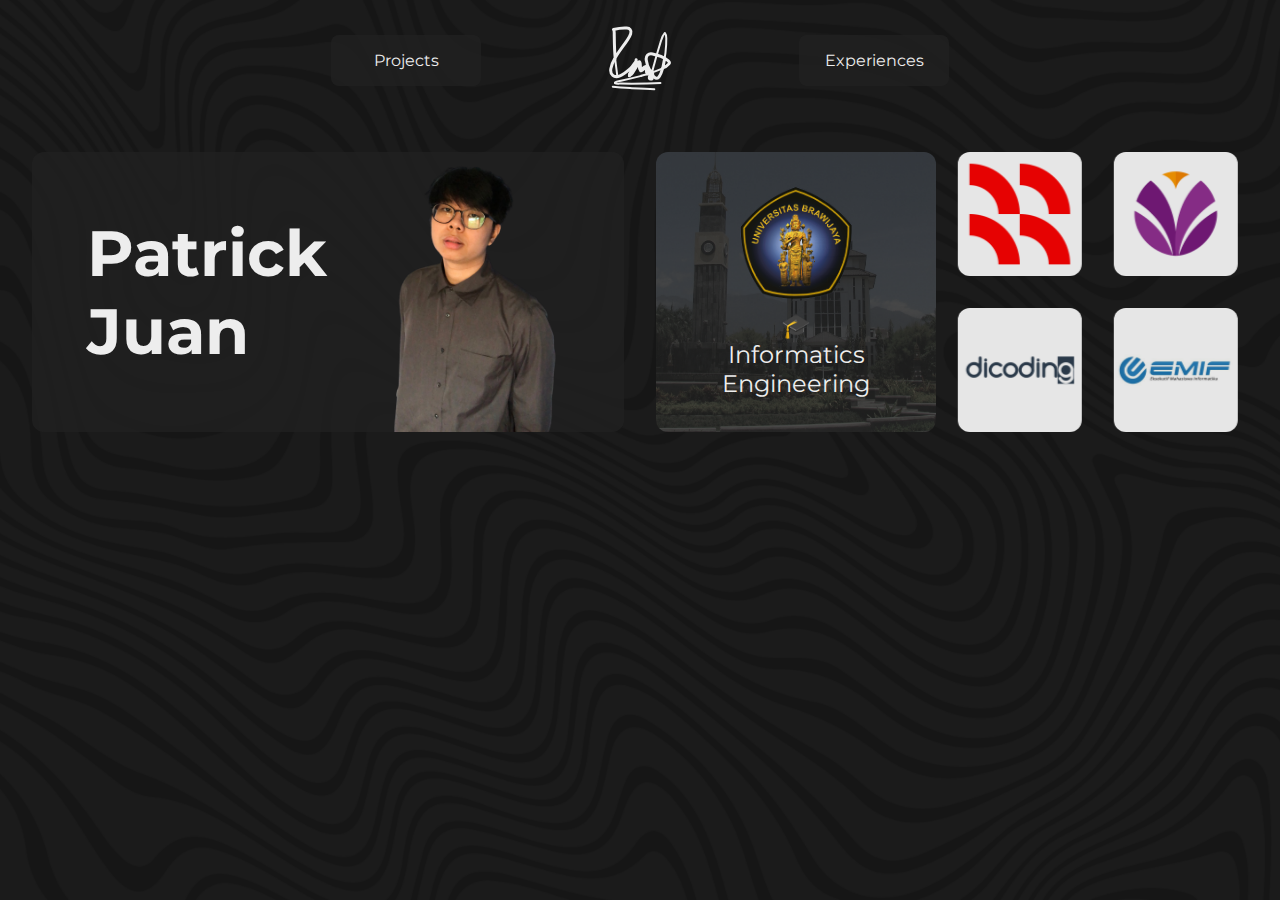
<file: index.html>
<!DOCTYPE html>
<html lang="en">
  <head>
    <meta charset="UTF-8" />
    <meta name="viewport" content="width=device-width, initial-scale=1.0" />
    <title>Portfolio</title>
    <link rel="preconnect" href="https://fonts.googleapis.com" />
    <link rel="preconnect" href="https://fonts.gstatic.com" crossorigin />
    <link
      href="https://fonts.googleapis.com/css2?family=Montserrat:ital,wght@0,100..900;1,100..900&display=swap"
      rel="stylesheet"
    />
    <link rel="stylesheet" href="assets/styles/styles.css" />
    <script src="https://cdn.jsdelivr.net/npm/gsap@3.12.5/dist/gsap.min.js"></script>
    <script defer src="script/animation.js"></script>
  </head>
  <body>
    <header>
      <a href="projects.html"><button class="nav-button">Projects</button></a>
      <a href="index.html"
        ><img src="assets/svg/sig.svg" alt="Patrick Juan"
      /></a>
      <a href="experiences.html"
        ><button class="nav-button">Experiences</button></a
      >
    </header>
    <div class="content">
      <div class="card-container-1">
        <div class="hero-card card">
          <h1>Patrick<br />Juan</h1>
          <img class="photo-1" src="assets/img/Photo-1.png" />
        </div>
      </div>
      <div class="card-container-2">
        <div class="university-card card">
          <img class="ub-logo" src="assets/img/UB-Logo.png" />
          <h3>🎓<br />Informatics<br />Engineering</h3>
        </div>
      </div>
      <div class="card-container-3 card">
        <div class="mini-card-container">
          <div class="mini-card">
            <img src="assets/img/Bangkit Academy.png" />
          </div>
          <div class="mini-card">
            <img src="assets/img/Dicoding.png" />
          </div>
        </div>
        <div class="mini-card-container">
          <div class="mini-card">
            <img src="assets/img/Binar Academy.png" />
          </div>
          <div class="mini-card">
            <img src="assets/img/EMIF.png" />
          </div>
        </div>
      </div>
      <div class="card-container-2">
        <div class="greeting-card card">
          <div class="greeting-container">
            <p class="wave">👋🏻</p>
            <p class="hello">Hello,</p>
            <p class="description">
              I'm a Computer Science Bachelor passionate in developing user
              interfaces!
            </p>
          </div>
        </div>
      </div>
      <div class="card-container-2">
        <div class="contacts-card card">
          <div class="contacts-container">
            <div class="contacts-row-1">
              <a href="assets/documents/CV_ATS.pdf Juan.pdf" target="_blank"
                ><img src="assets/svg/cv.svg"
              /></a>
              <a href="https://wa.me/+6285186830863" target="_blank"
                ><img src="assets/svg/wa.svg"
              /></a>
              <a href="mailto:patrickbatuna@gmail.com" target="_blank"
                ><img src="assets/svg/gmail.svg"
              /></a>
            </div>
            <div class="contacts-row-2">
              <a href="https://linkedin.com/in/patrickjuan29" target="_blank"
                ><img src="assets/svg/linkedin.svg"
              /></a>
              <a href="https://github.com/patrickbatuna" target="_blank"
                ><img src="assets/svg/github.svg"
              /></a>
            </div>
          </div>
        </div>
      </div>
      <div class="card-container-1">
        <div class="hero-card card">
          <img src="assets/img/Photo-2.png" />
          <h2>UI/UX Designer<br />Front-End Developer</h2>
        </div>
      </div>
    </div>
  </body>
</html>
</file>
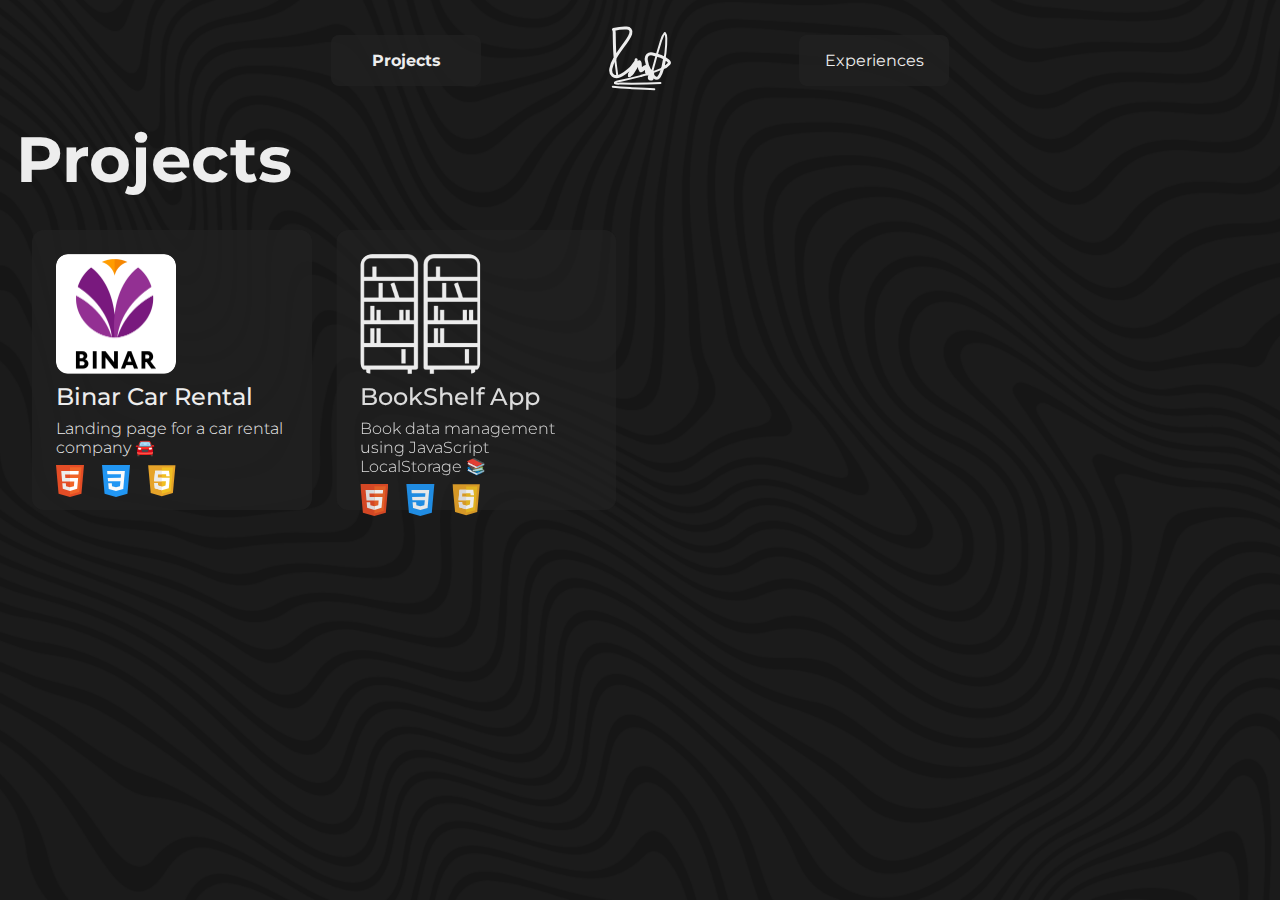
<file: projects.html>
<!DOCTYPE html>
<html lang="en">
  <head>
    <meta charset="UTF-8" />
    <meta name="viewport" content="width=device-width, initial-scale=1.0" />
    <title>Projects</title>
    <link rel="preconnect" href="https://fonts.googleapis.com" />
    <link rel="preconnect" href="https://fonts.gstatic.com" crossorigin />
    <link
      href="https://fonts.googleapis.com/css2?family=Montserrat:ital,wght@0,100..900;1,100..900&display=swap"
      rel="stylesheet"
    />
    <link rel="stylesheet" href="./assets/styles/styles.css" />
    <script src="https://cdn.jsdelivr.net/npm/gsap@3.12.5/dist/gsap.min.js"></script>
    <script defer src="script/animation.js"></script>
  </head>
  <body>
    <header>
      <a href="projects.html"
        ><button class="nav-button"><strong>Projects</strong></button></a
      >
      <a href="index.html"
        ><img src="assets/svg/sig.svg" alt="Patrick Juan"
      /></a>
      <a href="experiences.html"
        ><button class="nav-button">Experiences</button></a
      >
    </header>
    <h1 class="card">Projects</h1>
    <div class="content">
      <div class="card-container-2 project-container">
        <a href="https://patrickbatuna.github.io/bcr" target="_blank">
          <div class="project card">
            <img src="assets/img/bcr.png" />
            <h3>Binar Car Rental</h3>
            <p>Landing page for a car rental company 🚘</p>
            <div class="tech-list">
              <img src="assets/svg/html.svg" />
              <img src="assets/svg/css.svg" />
              <img src="assets/svg/js.svg" />
            </div>
          </div>
        </a>
      </div>
      <div class="card-container-2 project-container">
        <a href="https://patrickbatuna.github.io/BookshelfApp" target="_blank">
          <div class="project card">
            <img src="assets/img/BookshelfApp.png" />
            <h3>BookShelf App</h3>
            <p>Book data management using JavaScript LocalStorage 📚</p>
            <div class="tech-list">
              <img src="assets/svg/html.svg" />
              <img src="assets/svg/css.svg" />
              <img src="assets/svg/js.svg" />
            </div></div
        ></a>
      </div>
      <div class="card-container-2 project-container">
        <a href="https://patrickbatuna.github.io/lakers" target="_blank">
          <div class="project card">
            <img src="assets/svg/LaLakers.svg" />
            <h3>Los Angeles Lakers</h3>
            <p>Web portal for the Lakers fan 🏀</p>
            <div class="tech-list">
              <img src="assets/svg/html.svg" />
              <img src="assets/svg/css.svg" />
              <img src="assets/svg/js.svg" />
            </div>
          </div>
        </a>
      </div>
      <div class="card-container-2 project-container">
        <a
          href="https://github.com/farys99/Capstone-Project-C23-PS371"
          target="_blank"
        >
          <div class="project card">
            <img src="assets/img/DermaDetect.png" />
            <h3>DermaDetect</h3>
            <p>HealthCare app to detect skin problems 👩‍⚕️</p>

            <div class="tech-list">
              <img src="assets/svg/kotlin.svg" />
              <img src="assets/svg/xml.svg" />
            </div>
          </div>
        </a>
      </div>
    </div>
  </body>
</html>
</file>
<file: assets/styles/styles.css>
* {
  margin: 0px;
  padding: 0px;
  box-sizing: border-box;
  font-family: "montserrat", Helvetica, sans-serif;
}

button {
  border: none;
  cursor: pointer;
}

a {
  text-decoration: none;
}

p,
h1,
h2,
h3 {
  color: #ededed;
}

p {
  font-weight: 300;
}

h1 {
  font-size: 64px;
  font-weight: 700;
}

h2 {
  font-size: 32px;
  font-weight: 500;
}

h3 {
  font-size: 24px;
  font-weight: 400;
}

body {
  background-color: #1b1b1b;
  background-image: url(../img/BlackWaveWallpaper.png);
  background-size: cover;
  background-position: top;
  background-attachment: fixed;
}

header {
  display: flex;
  width: 100%;
  margin-inline: auto;
  height: 120px;
  padding-block: 32px;
  justify-content: center;
  align-items: center;
  gap: 128px;
}

.nav-button {
  width: 150px;
  color: #ededed;
  text-decoration: none;
  background-color: rgba(33, 33, 33, 0.75);
  padding: 16px;
  border-radius: 8px;
  transition: all, 0.2s;
  font-size: 16px;
}

.nav-button:hover {
  background-color: #ededed;
  color: #1b1b1b;
  transition: all, 0.2s;
}

.content {
  display: flex;
  width: 100%;
  height: 100%;
  flex-wrap: wrap;
  padding: 16px;
}

.card-container-1 {
  width: 50%;
  aspect-ratio: 2/1;
}

.card-container-1,
.card-container-2 {
  padding: 16px;
  transition: all, 0.2s;
}
.card-container-1:hover,
.card-container-2:hover,
.mini-card:hover {
  padding: 4px;
  transition: all, 0.2s;
}

.card-container-2,
.card-container-3 {
  width: 25%;
  aspect-ratio: 1/1;
}

/* .project-container {
  width: 25%;
  padding: 16px;
  aspect-ratio: 1/1;
  transition: all, 0.2s;
}

.project-container:hover {
  padding: 4px;
  transform: all, 0.2s;
} */

.card-container-3 {
  display: flex;
}

.hero-card,
.university-card,
.greeting-card,
.contacts-card {
  width: 100%;
  height: 100%;
  border-radius: 12px;
  display: flex;
  align-items: center;
}

.hero-card {
  background-color: rgba(33, 33, 33, 0.75);
  aspect-ratio: 2/1;
  justify-content: space-evenly;
}

.hero-card > img {
  height: 100%;
}

.hero-card > h1 {
  margin-block: auto;
}

.university-card {
  background-image: url(../img/UB-Background.png);
  background-size: cover;
  background-position: center;
  flex-direction: column;
  gap: 12px;
  justify-content: center;
  text-align: center;
}

.ub-logo {
  width: 40%;
  height: auto;
  opacity: 0.95;
}

.mini-card-container {
  display: flex;
  flex-direction: column;
  height: 100%;
}

.mini-card {
  height: 50%;
  display: flex;
  align-items: center;
  padding: 16px;
  transition: all, 0.2s;
}

.mini-card > img {
  border-radius: 12px;
  width: 100%;
  aspect-ratio: 1/1;
  cursor: pointer;
}

.greeting-card {
  background-color: rgba(33, 33, 33, 0.75);
  flex-direction: column;
  justify-content: center;
  padding: 32px;
}

.greeting-container {
  display: flex;
  flex-direction: column;
  margin: auto;
  align-items: start;
}

.greeting-container > p {
  text-align: start;
}

.wave {
  font-size: 48px;
}

.hello {
  font-size: 32px;
  font-weight: 600;
}

.description {
  font-size: 20px;
  height: 100%;
}

.contacts-card {
  background-color: rgba(33, 33, 33, 0.75);
}

.contacts-container {
  display: flex;
  flex-direction: column;
  width: 100%;
  height: 100%;
  margin: auto;
  align-items: center;
  justify-content: space-evenly;
}

.contacts-row-1,
.contacts-row-2 {
  width: 100%;
  display: flex;
  justify-content: space-evenly;
}

.hero-card > h2 {
  font-weight: 500;
  text-align: end;
}

.project {
  width: 100%;
  height: 100%;
  background-color: rgba(33, 33, 33, 0.75);
  display: flex;
  flex-direction: column;
  gap: 8px;
  padding: 24px;
  border-radius: 12px;
}

header + h1 {
  padding-inline: 16px;
}

.project > p {
  font-weight: 300;
}

.project > h3 {
  font-weight: 500;
}

.project > img {
  width: 120px;
  height: 120px;
  border-radius: 12px;
}

.tech-list {
  width: 100%;
  display: flex;
  gap: 16px;
  margin-top: auto;
}

.tech-list > img {
  height: 32px;
}

@media screen and (max-width: 800px) {
  /* body {
    background-image: url(../img/BlackWaveWallpaperMobile.png);
  } */

  h1 {
    font-size: 48px;
  }
  h2 {
    font-size: 24px;
  }
  h3 {
    font-size: 20px;
  }
  p {
    font-size: 16px;
  }

  header {
    gap: 5%;
  }

  .nav-button {
    font-size: 16px;
    width: 130px;
  }

  .content {
    padding: 0px;
  }
  .card-container-1 {
    width: 100%;
    aspect-ratio: 1.5/1;
    padding: 8px;
  }

  .card-container-2,
  .card-container-3 {
    width: 50%;
    aspect-ratio: 1/1;
    padding: 8px;
  }

  .mini-card {
    padding: 8px;
  }

  .wave {
    font-size: 32px;
  }

  .hello {
    font-size: 24px;
  }

  .description {
    font-size: 15px;
  }

  .contacts-row-1 img,
  .contacts-row-2 img {
    width: 24px;
  }

  .hero-card > h2 {
    font-size: 20px;
  }

  .card-container-2.project-container {
    width: 100%;
    aspect-ratio: 1.3/1;
  }

  header + h1 {
    padding-inline: 12px;
  }
}
</file>
